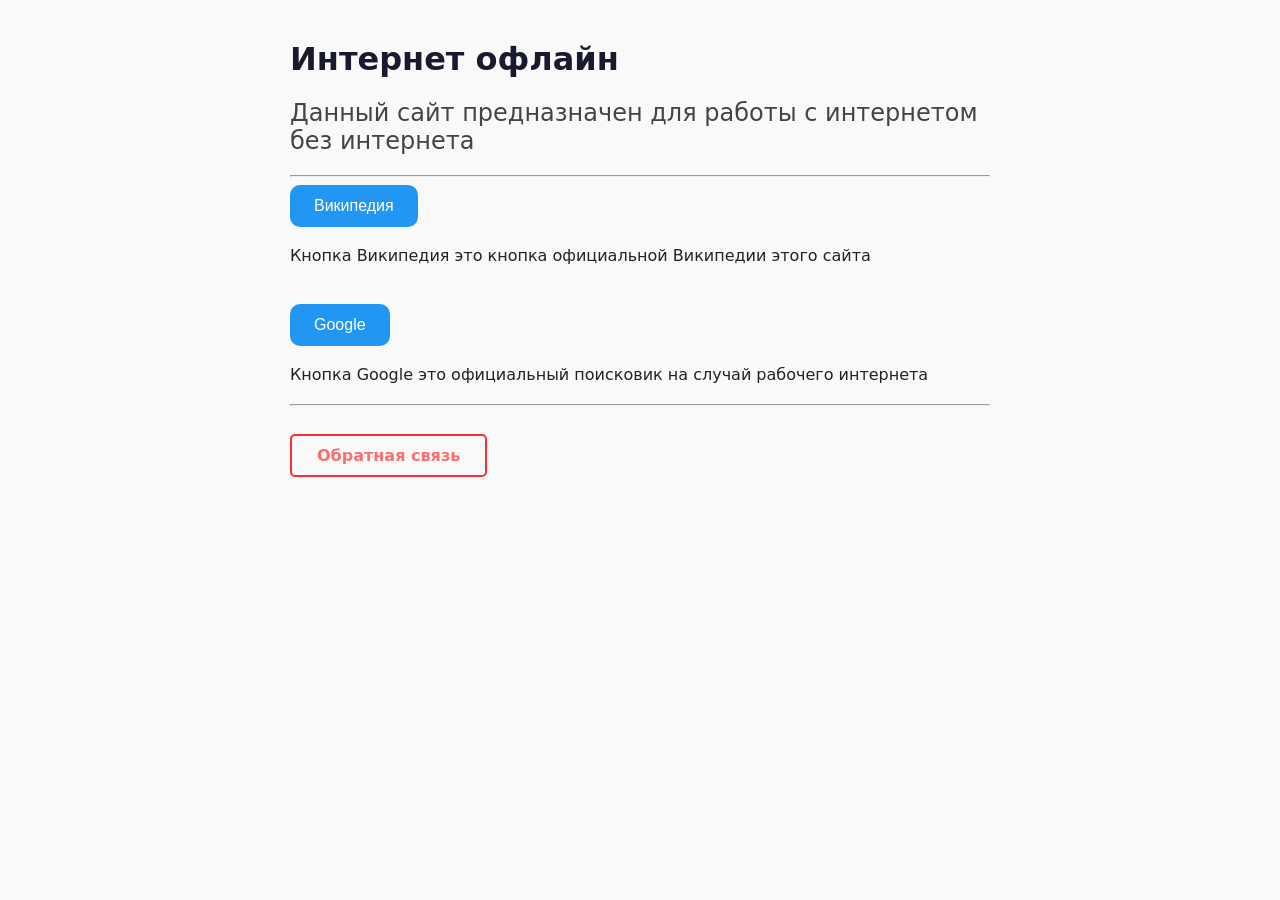
<file: index.html>
<!DOCTYPE html>
<html lang="ru">
<head>
    <meta charset="UTF-8">
    <title>Интернет-офлайн</title>
    <meta name="viewport" content="width=device-width, initial-scale=1.0">
    <link rel="stylesheet" href="style.css">
</head>
<body>
    <h1>Интернет офлайн</h1>
    <h2>Данный сайт предназначен для работы с интернетом без интернета</h2>
    <hr>
    <a href="wiki/">
        <button class="кнопка">Википедия</button>
    </a>
    <p>Кнопка Википедия это кнопка официальной Википедии этого сайта</p>
    <br>
    <a href="https://google.com">
        <button class="кнопка">Google</button>
    </a>
    <p>Кнопка Google это официальный поисковик на случай рабочего интернета</p>
    <hr>
    <a href="mailto:dvadimov36@gmail.com" class="email-button">Обратная связь</a>
    
    <script>
        if ('serviceWorker' in navigator) {
            navigator.serviceWorker.register('/sw.js')
        }
    </script>
</body>
</html>
</file>
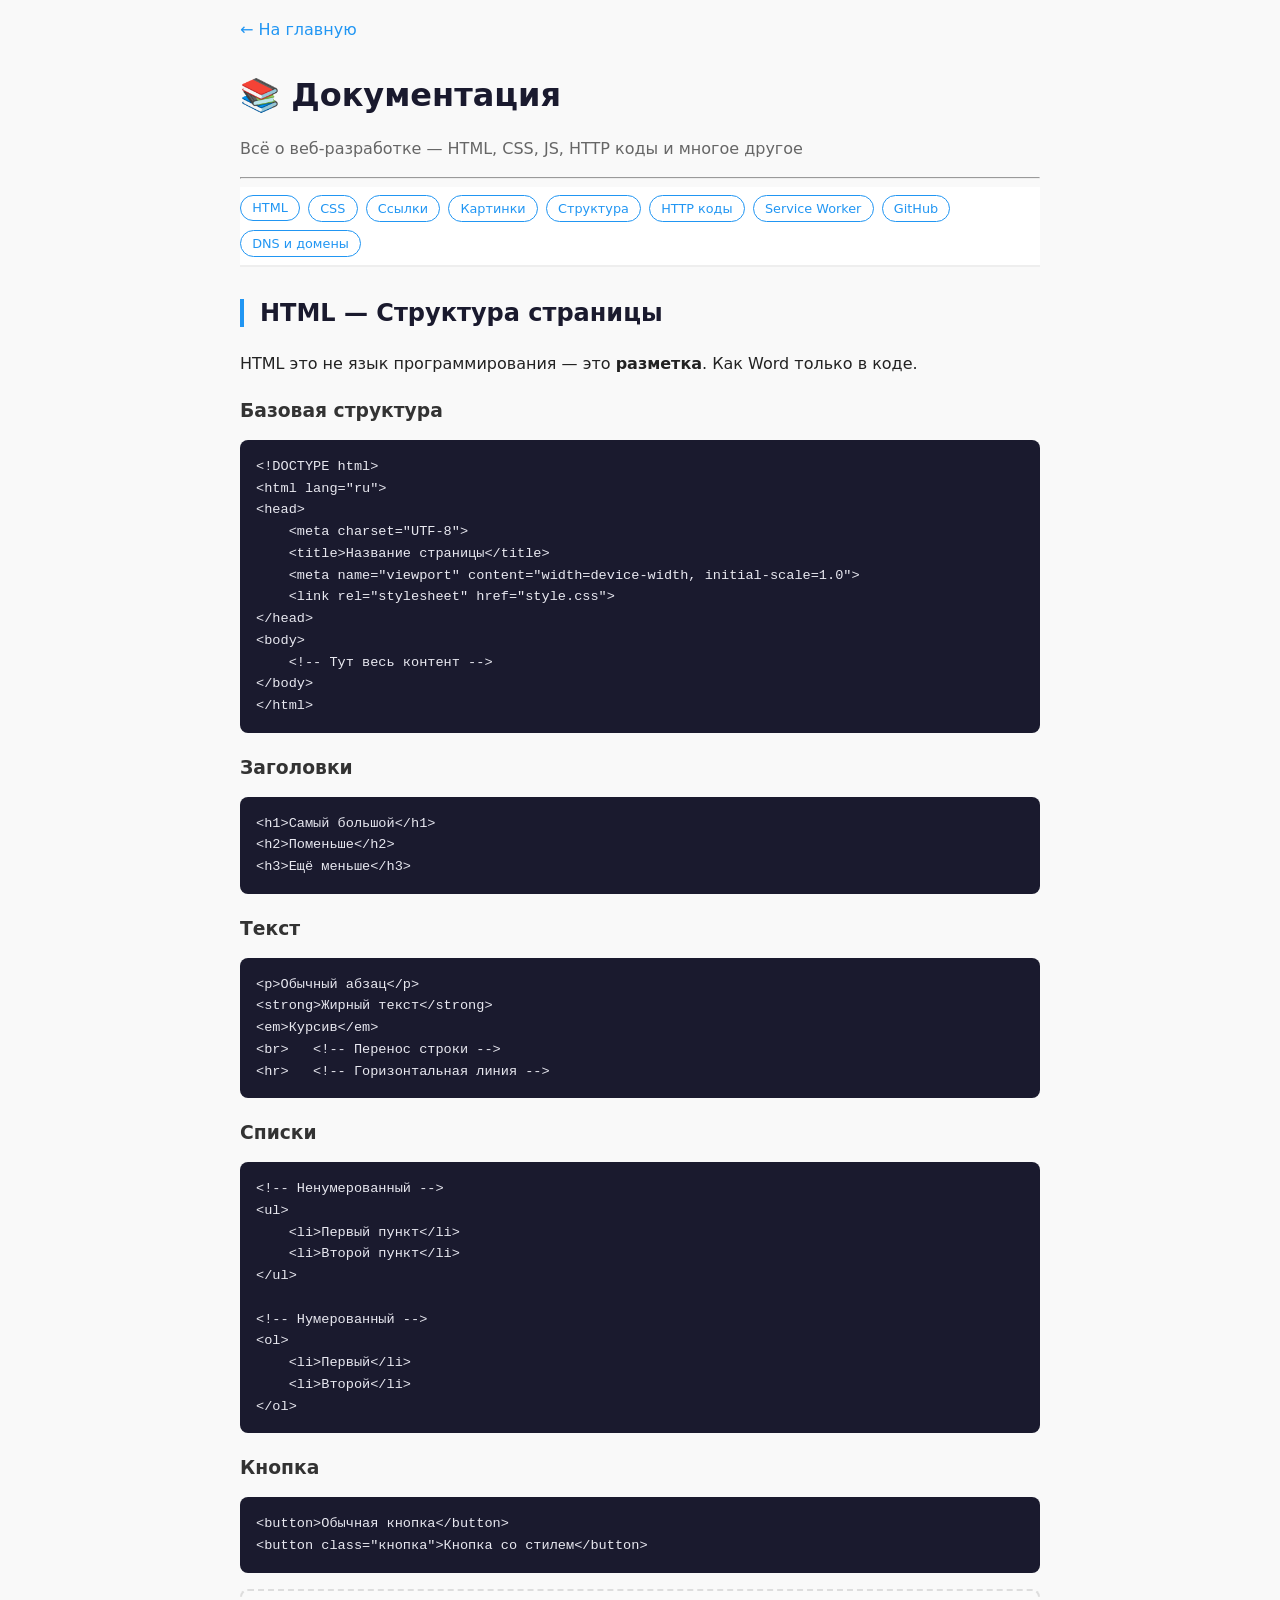
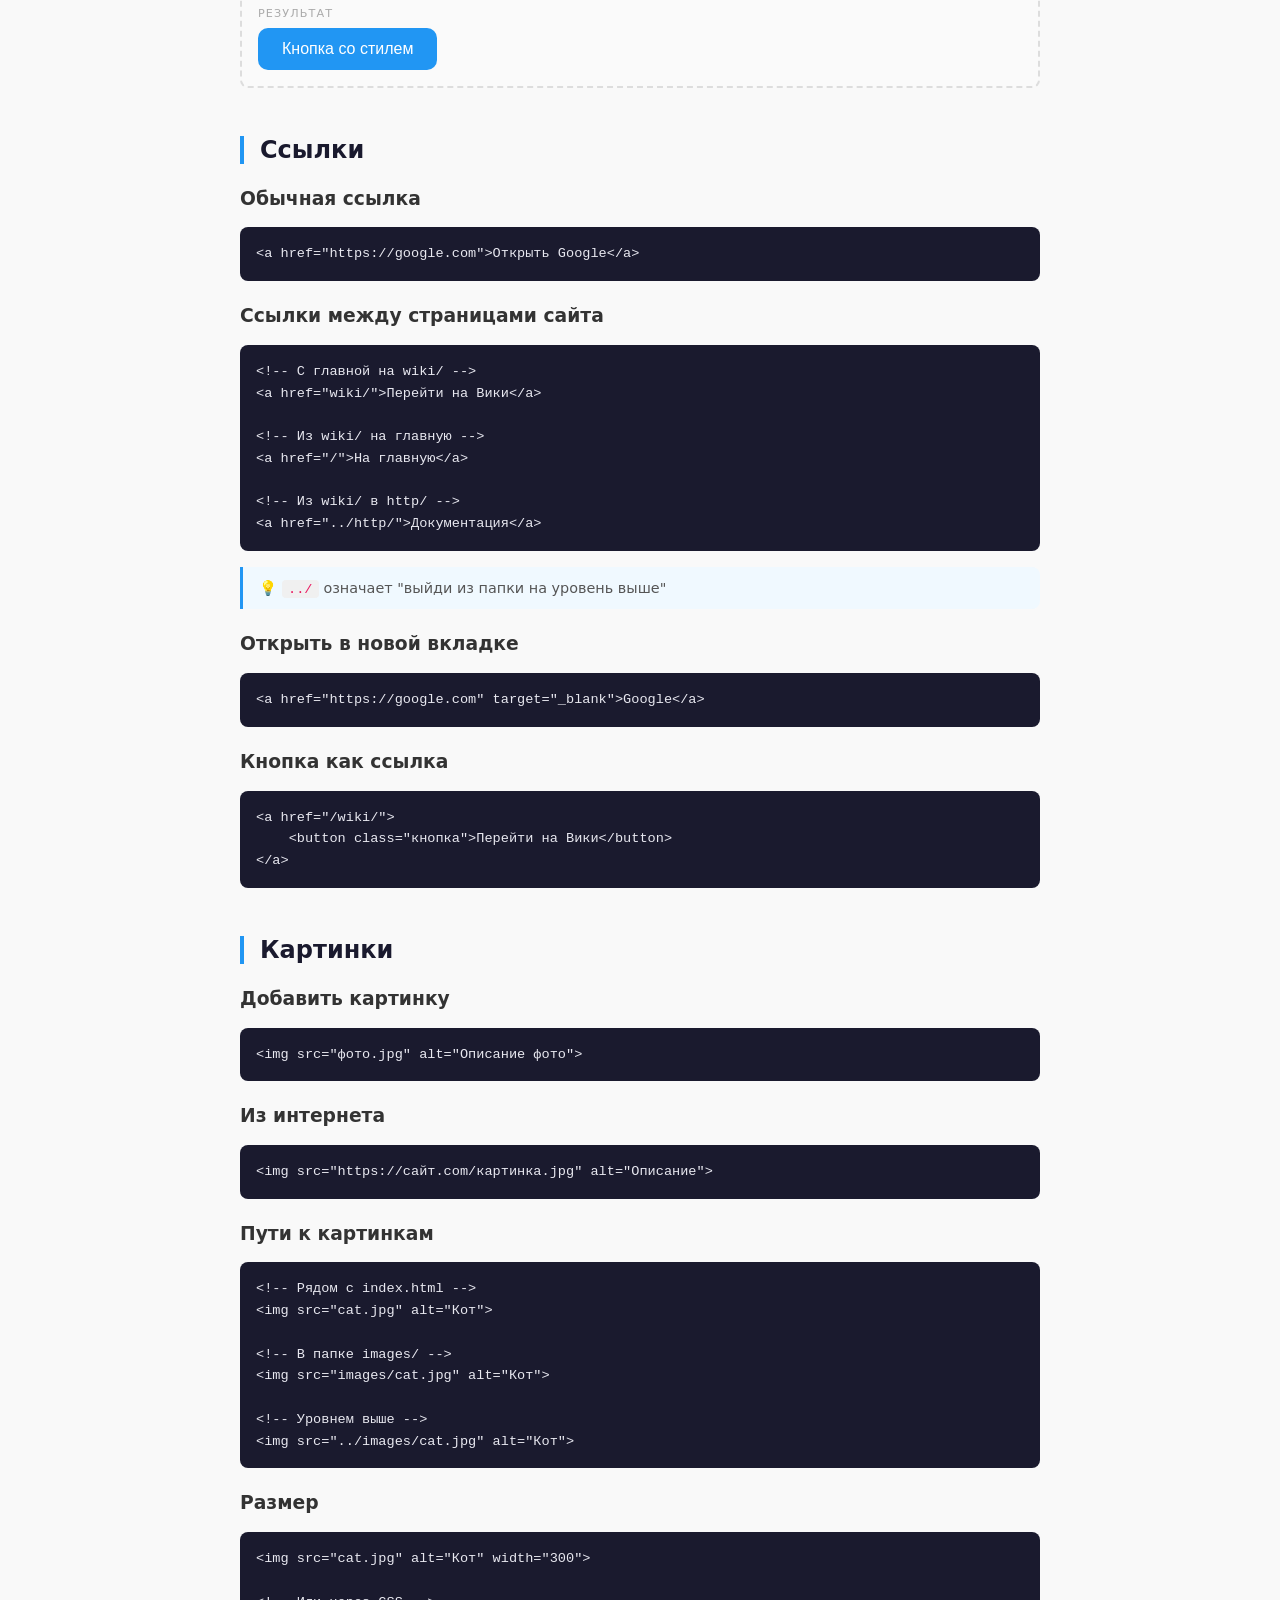
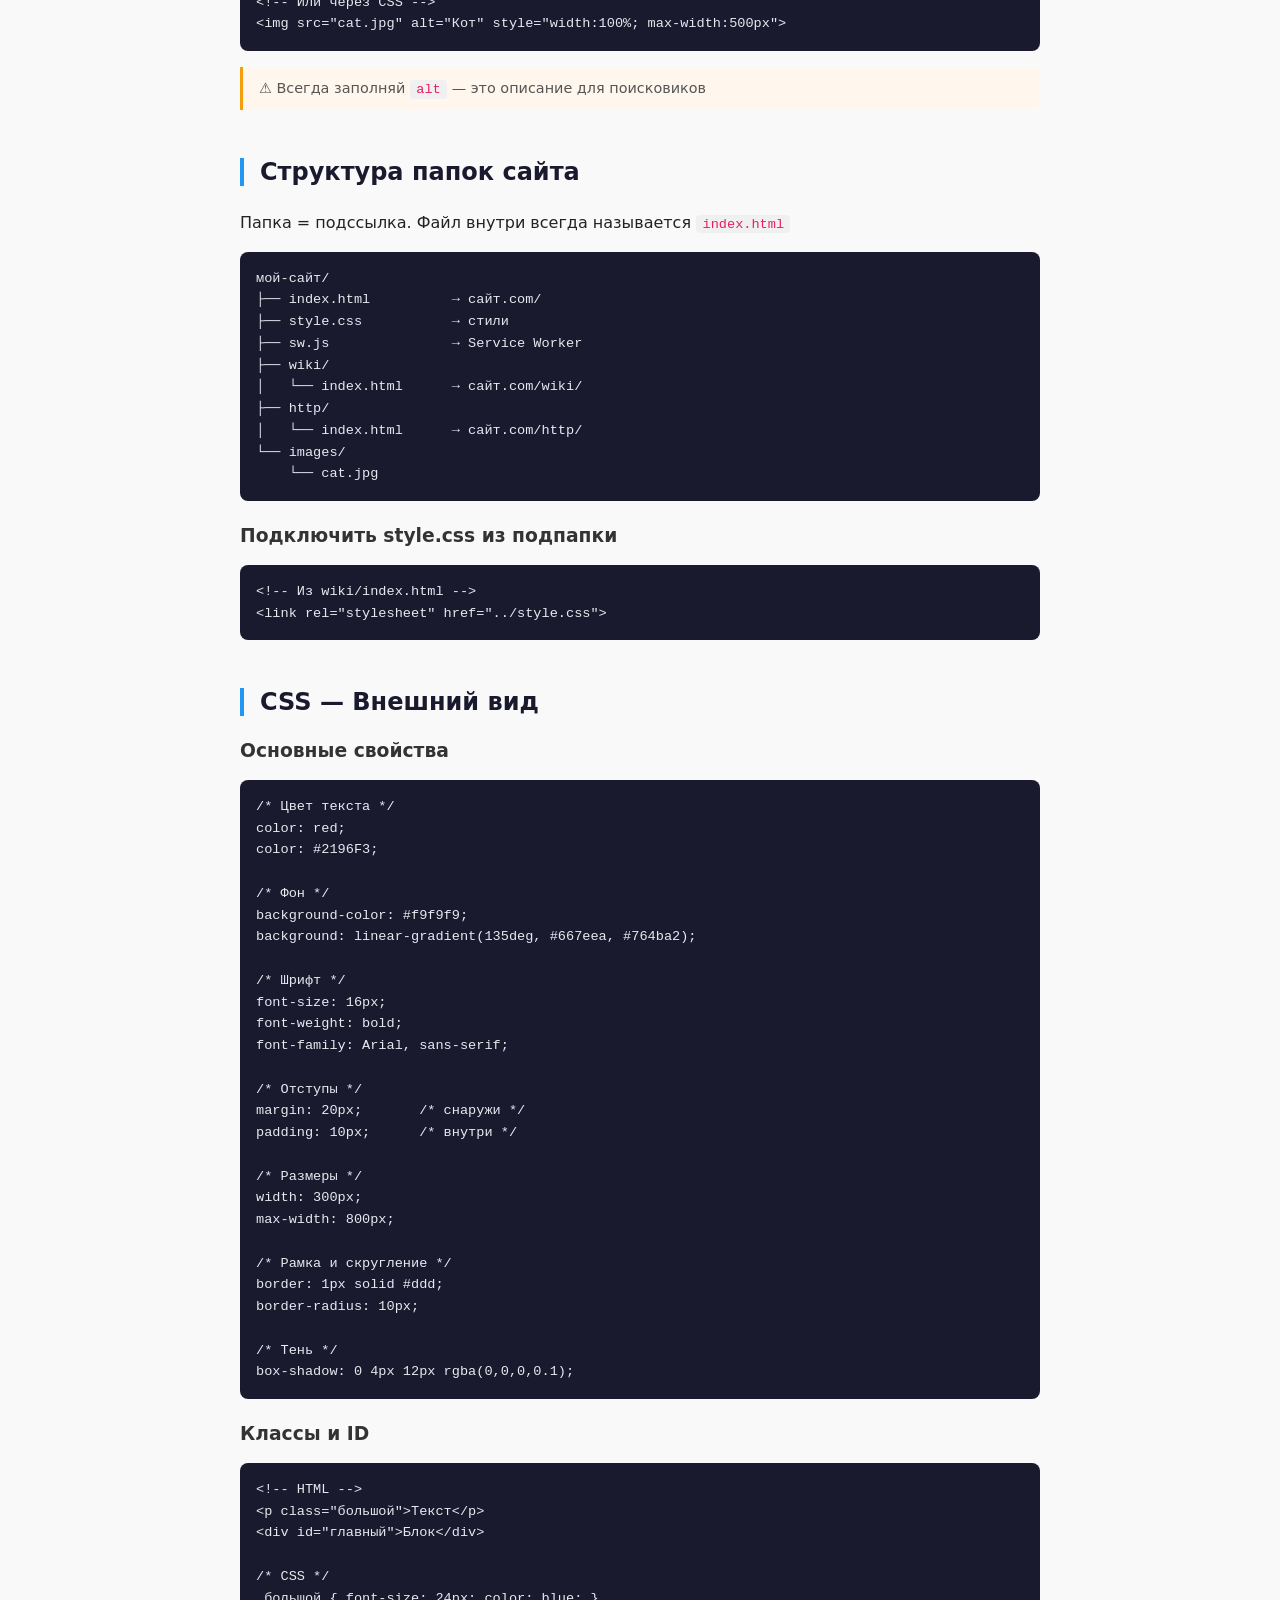
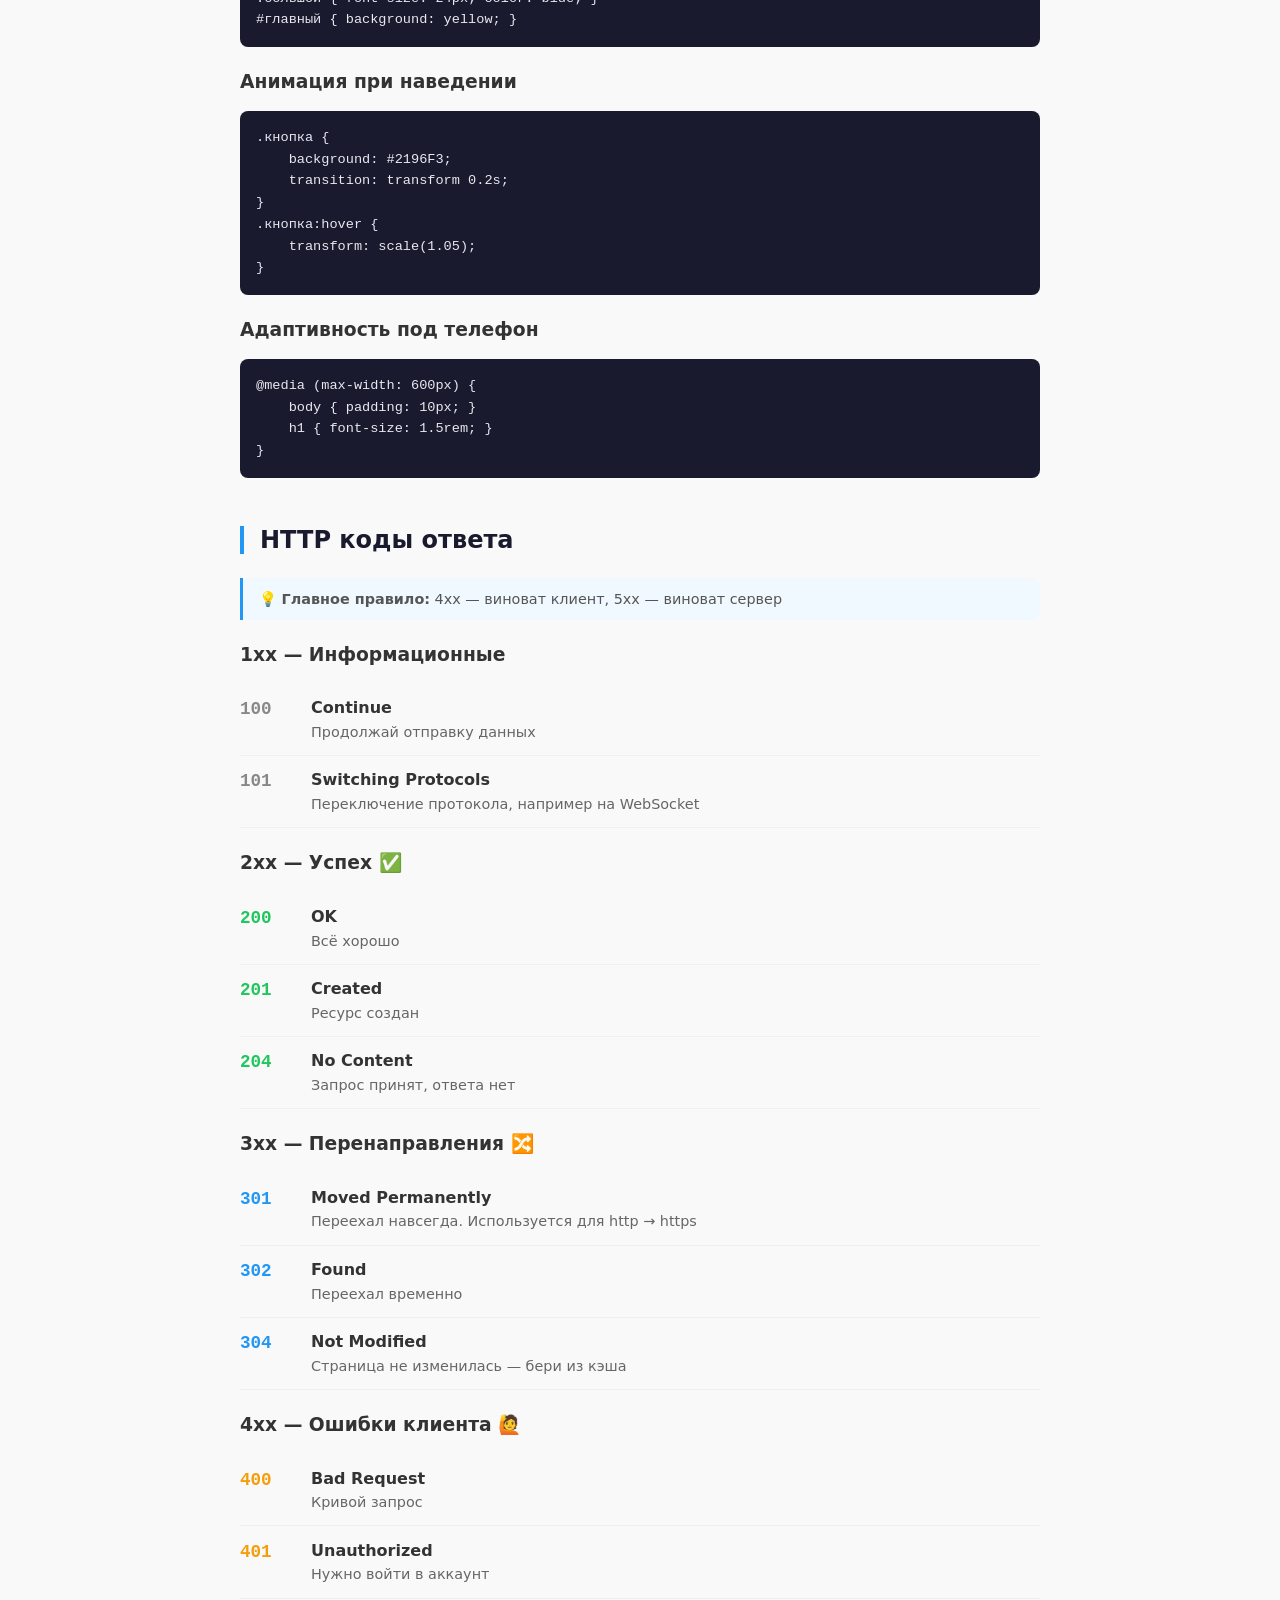
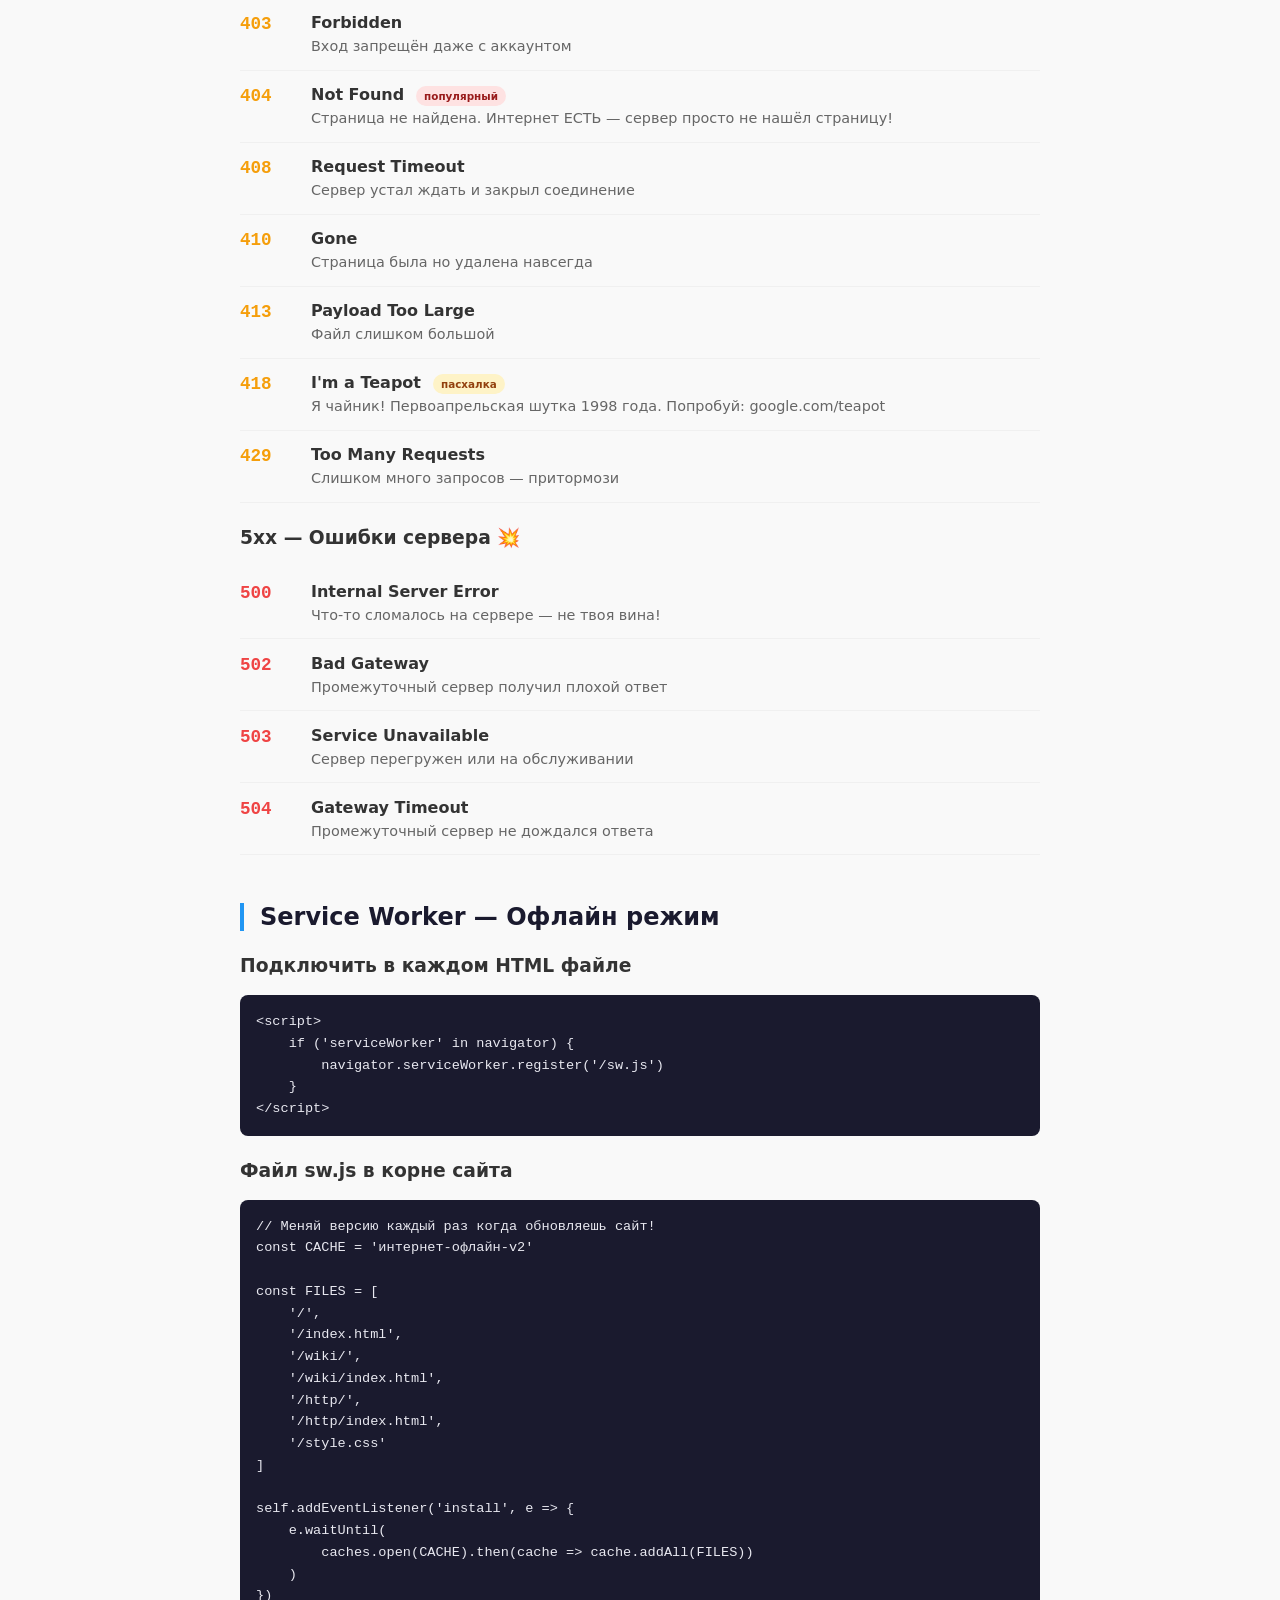
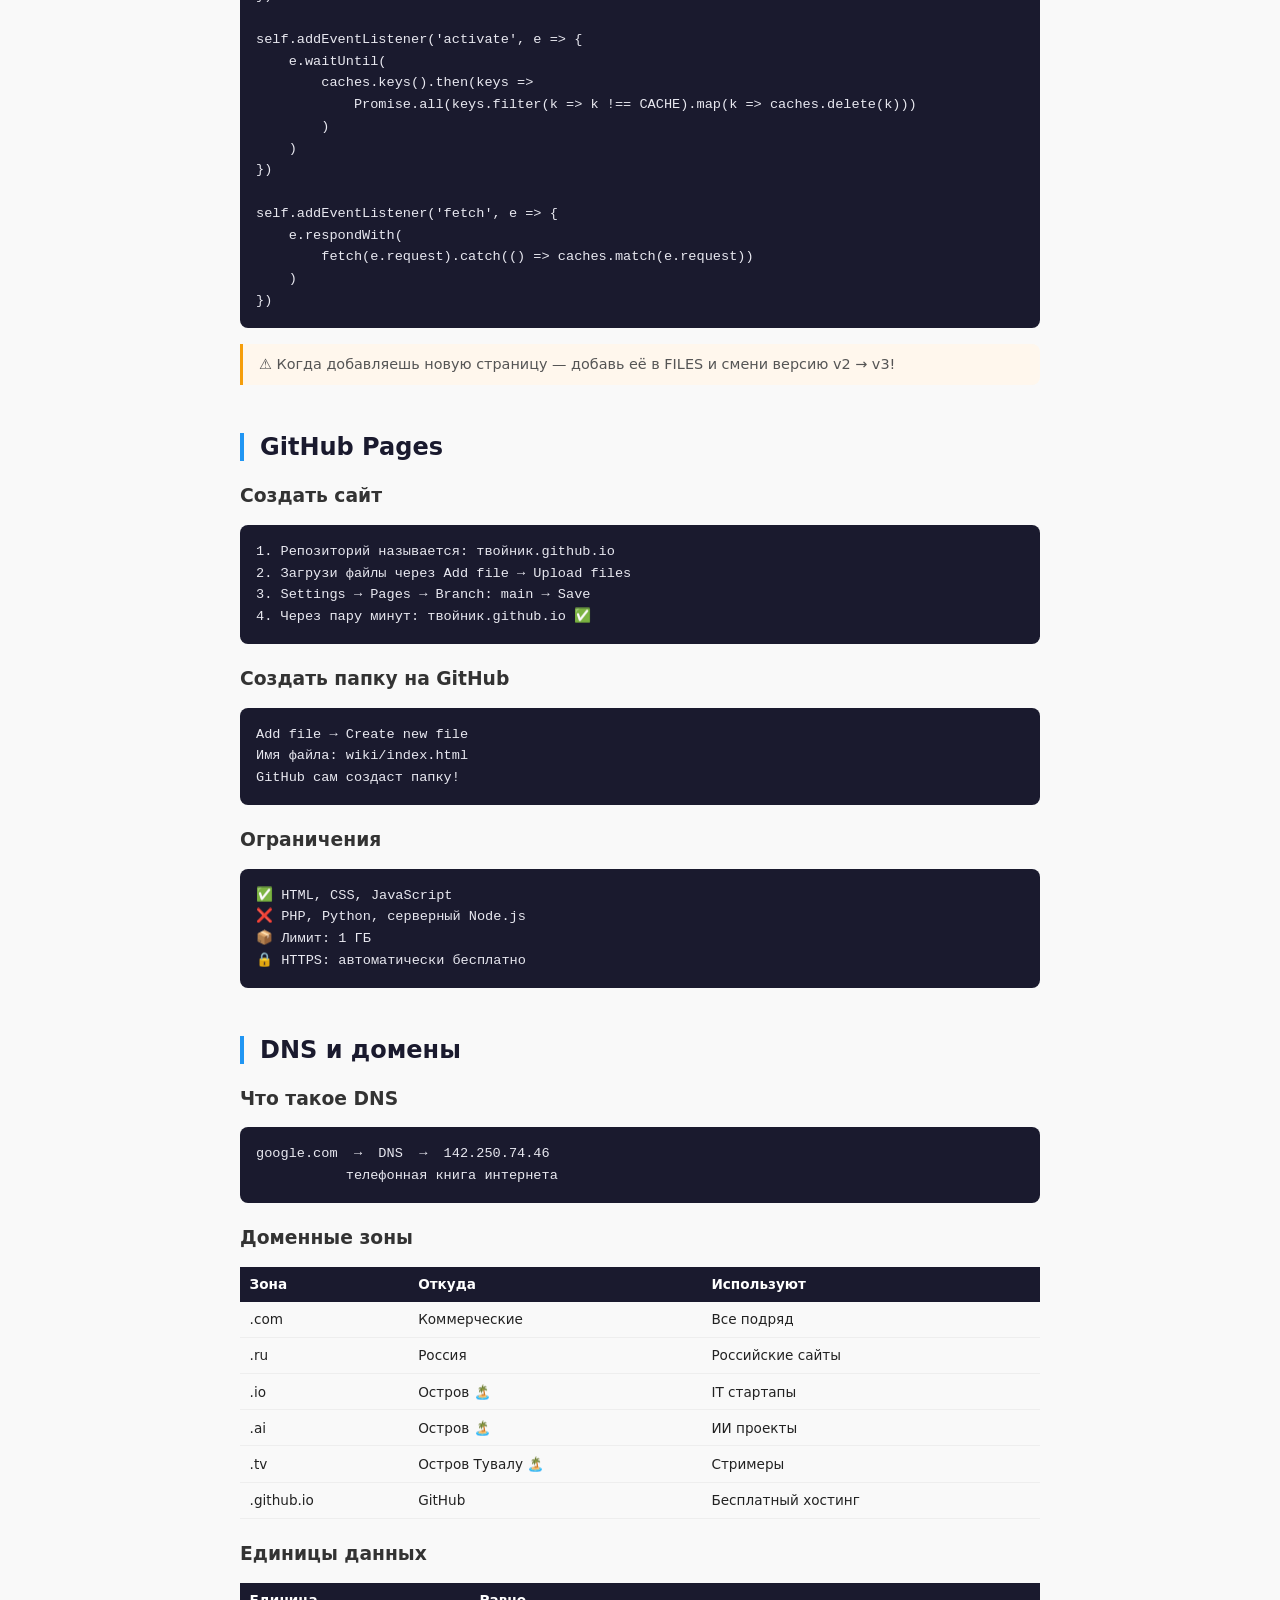
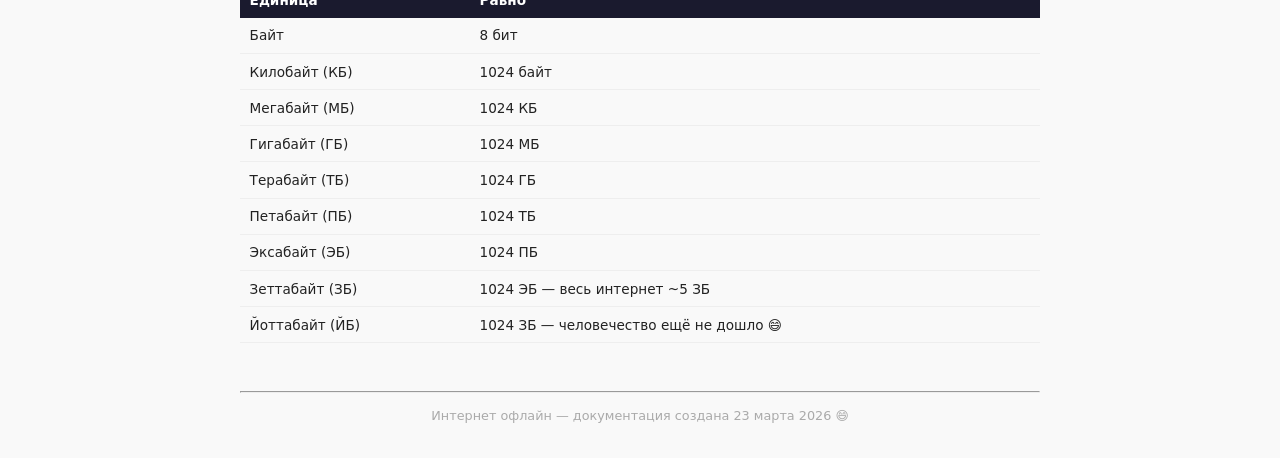
<file: http/index.html>
<!DOCTYPE html>
<html lang="ru">
<head>
    <meta charset="UTF-8">
    <title>Документация — Интернет офлайн</title>
    <meta name="viewport" content="width=device-width, initial-scale=1.0">
    <link rel="stylesheet" href="../style.css">
    <style>
        :root {
            --green: #22c55e;
            --blue: #2196F3;
            --yellow: #f59e0b;
            --red: #ef4444;
            --gray: #888;
        }

        body { max-width: 800px; margin: 0 auto; padding: 20px; }

        .nav {
            position: sticky;
            top: 0;
            background: white;
            border-bottom: 2px solid #eee;
            padding: 0.5rem 0;
            margin-bottom: 2rem;
            z-index: 100;
            display: flex;
            flex-wrap: wrap;
            gap: 0.5rem;
        }
        .nav a {
            color: var(--blue);
            text-decoration: none;
            font-size: 0.8rem;
            padding: 0.3rem 0.7rem;
            border-radius: 20px;
            border: 1px solid var(--blue);
        }
        .nav a:hover { background: var(--blue); color: white; }

        .section { margin-bottom: 3rem; }
        .section-title {
            font-size: 1.5rem;
            font-weight: 700;
            color: #1a1a2e;
            border-left: 4px solid var(--blue);
            padding-left: 1rem;
            margin-bottom: 1.5rem;
        }
        h3 { color: #333; margin-top: 1.5rem; }

        pre {
            background: #1a1a2e;
            color: #e8e8f0;
            padding: 1rem;
            border-radius: 8px;
            overflow-x: auto;
            font-size: 0.85rem;
            line-height: 1.6;
            margin: 0.5rem 0 1rem;
        }
        code {
            background: #f0f0f0;
            padding: 0.1rem 0.4rem;
            border-radius: 4px;
            font-size: 0.85rem;
            color: #e91e63;
        }
        pre code { background: none; color: inherit; padding: 0; }

        .result {
            border: 2px dashed #ddd;
            border-radius: 8px;
            padding: 1rem;
            margin-bottom: 1rem;
            background: #fafafa;
        }
        .result-label {
            font-size: 0.7rem;
            color: #aaa;
            text-transform: uppercase;
            letter-spacing: 0.1em;
            margin-bottom: 0.5rem;
        }

        .code-list { list-style: none; padding: 0; }
        .code-item {
            display: flex;
            align-items: flex-start;
            gap: 1rem;
            padding: 0.7rem 0;
            border-bottom: 1px solid #f0f0f0;
        }
        .code-num {
            font-weight: 700;
            font-size: 1.1rem;
            min-width: 55px;
            font-family: monospace;
        }
        .code-name { font-weight: 600; color: #333; }
        .code-desc { color: #666; font-size: 0.9rem; }
        .s1xx .code-num { color: var(--gray); }
        .s2xx .code-num { color: var(--green); }
        .s3xx .code-num { color: var(--blue); }
        .s4xx .code-num { color: var(--yellow); }
        .s5xx .code-num { color: var(--red); }

        .badge {
            display: inline-block;
            font-size: 0.65rem;
            padding: 0.1rem 0.5rem;
            border-radius: 20px;
            font-weight: 700;
            margin-left: 0.4rem;
        }
        .badge-fun { background: #fef3c7; color: #92400e; }
        .badge-imp { background: #fee2e2; color: #991b1b; }

        .tip {
            background: #f0f9ff;
            border-left: 3px solid var(--blue);
            padding: 0.8rem 1rem;
            border-radius: 0 8px 8px 0;
            margin: 1rem 0;
            font-size: 0.9rem;
            color: #555;
        }
        .warn {
            background: #fff7ed;
            border-left: 3px solid var(--yellow);
            padding: 0.8rem 1rem;
            border-radius: 0 8px 8px 0;
            margin: 1rem 0;
            font-size: 0.9rem;
            color: #555;
        }

        table { width: 100%; border-collapse: collapse; margin: 1rem 0; }
        th { background: #1a1a2e; color: white; padding: 0.6rem; text-align: left; font-size: 0.85rem; }
        td { padding: 0.6rem; border-bottom: 1px solid #eee; font-size: 0.85rem; }
        tr:hover td { background: #f9f9f9; }

        .nav-back {
            display: inline-block;
            margin-bottom: 1rem;
            color: var(--blue);
            text-decoration: none;
        }
        .nav-back:hover { text-decoration: underline; }
    </style>
</head>
<body>

<a href="/" class="nav-back">← На главную</a>

<h1>📚 Документация</h1>
<p style="color:#666">Всё о веб-разработке — HTML, CSS, JS, HTTP коды и многое другое</p>
<hr>

<div class="nav">
    <a href="#html">HTML</a>
    <a href="#css">CSS</a>
    <a href="#links">Ссылки</a>
    <a href="#images">Картинки</a>
    <a href="#structure">Структура</a>
    <a href="#http">HTTP коды</a>
    <a href="#sw">Service Worker</a>
    <a href="#git">GitHub</a>
    <a href="#dns">DNS и домены</a>
</div>

<!-- HTML -->
<div class="section" id="html">
    <div class="section-title">HTML — Структура страницы</div>
    <p>HTML это не язык программирования — это <strong>разметка</strong>. Как Word только в коде.</p>

    <h3>Базовая структура</h3>
    <pre><code>&lt;!DOCTYPE html&gt;
&lt;html lang="ru"&gt;
&lt;head&gt;
    &lt;meta charset="UTF-8"&gt;
    &lt;title&gt;Название страницы&lt;/title&gt;
    &lt;meta name="viewport" content="width=device-width, initial-scale=1.0"&gt;
    &lt;link rel="stylesheet" href="style.css"&gt;
&lt;/head&gt;
&lt;body&gt;
    &lt;!-- Тут весь контент --&gt;
&lt;/body&gt;
&lt;/html&gt;</code></pre>

    <h3>Заголовки</h3>
    <pre><code>&lt;h1&gt;Самый большой&lt;/h1&gt;
&lt;h2&gt;Поменьше&lt;/h2&gt;
&lt;h3&gt;Ещё меньше&lt;/h3&gt;</code></pre>

    <h3>Текст</h3>
    <pre><code>&lt;p&gt;Обычный абзац&lt;/p&gt;
&lt;strong&gt;Жирный текст&lt;/strong&gt;
&lt;em&gt;Курсив&lt;/em&gt;
&lt;br&gt;   &lt;!-- Перенос строки --&gt;
&lt;hr&gt;   &lt;!-- Горизонтальная линия --&gt;</code></pre>

    <h3>Списки</h3>
    <pre><code>&lt;!-- Ненумерованный --&gt;
&lt;ul&gt;
    &lt;li&gt;Первый пункт&lt;/li&gt;
    &lt;li&gt;Второй пункт&lt;/li&gt;
&lt;/ul&gt;

&lt;!-- Нумерованный --&gt;
&lt;ol&gt;
    &lt;li&gt;Первый&lt;/li&gt;
    &lt;li&gt;Второй&lt;/li&gt;
&lt;/ol&gt;</code></pre>

    <h3>Кнопка</h3>
    <pre><code>&lt;button&gt;Обычная кнопка&lt;/button&gt;
&lt;button class="кнопка"&gt;Кнопка со стилем&lt;/button&gt;</code></pre>
    <div class="result">
        <div class="result-label">Результат</div>
        <button class="кнопка">Кнопка со стилем</button>
    </div>
</div>

<!-- ССЫЛКИ -->
<div class="section" id="links">
    <div class="section-title">Ссылки</div>

    <h3>Обычная ссылка</h3>
    <pre><code>&lt;a href="https://google.com"&gt;Открыть Google&lt;/a&gt;</code></pre>

    <h3>Ссылки между страницами сайта</h3>
    <pre><code>&lt;!-- С главной на wiki/ --&gt;
&lt;a href="wiki/"&gt;Перейти на Вики&lt;/a&gt;

&lt;!-- Из wiki/ на главную --&gt;
&lt;a href="/"&gt;На главную&lt;/a&gt;

&lt;!-- Из wiki/ в http/ --&gt;
&lt;a href="../http/"&gt;Документация&lt;/a&gt;</code></pre>
    <div class="tip">💡 <code>../</code> означает "выйди из папки на уровень выше"</div>

    <h3>Открыть в новой вкладке</h3>
    <pre><code>&lt;a href="https://google.com" target="_blank"&gt;Google&lt;/a&gt;</code></pre>

    <h3>Кнопка как ссылка</h3>
    <pre><code>&lt;a href="/wiki/"&gt;
    &lt;button class="кнопка"&gt;Перейти на Вики&lt;/button&gt;
&lt;/a&gt;</code></pre>
</div>

<!-- КАРТИНКИ -->
<div class="section" id="images">
    <div class="section-title">Картинки</div>

    <h3>Добавить картинку</h3>
    <pre><code>&lt;img src="фото.jpg" alt="Описание фото"&gt;</code></pre>

    <h3>Из интернета</h3>
    <pre><code>&lt;img src="https://сайт.com/картинка.jpg" alt="Описание"&gt;</code></pre>

    <h3>Пути к картинкам</h3>
    <pre><code>&lt;!-- Рядом с index.html --&gt;
&lt;img src="cat.jpg" alt="Кот"&gt;

&lt;!-- В папке images/ --&gt;
&lt;img src="images/cat.jpg" alt="Кот"&gt;

&lt;!-- Уровнем выше --&gt;
&lt;img src="../images/cat.jpg" alt="Кот"&gt;</code></pre>

    <h3>Размер</h3>
    <pre><code>&lt;img src="cat.jpg" alt="Кот" width="300"&gt;

&lt;!-- Или через CSS --&gt;
&lt;img src="cat.jpg" alt="Кот" style="width:100%; max-width:500px"&gt;</code></pre>
    <div class="warn">⚠️ Всегда заполняй <code>alt</code> — это описание для поисковиков</div>
</div>

<!-- СТРУКТУРА -->
<div class="section" id="structure">
    <div class="section-title">Структура папок сайта</div>
    <p>Папка = подссылка. Файл внутри всегда называется <code>index.html</code></p>
    <pre><code>мой-сайт/
├── index.html          → сайт.com/
├── style.css           → стили
├── sw.js               → Service Worker
├── wiki/
│   └── index.html      → сайт.com/wiki/
├── http/
│   └── index.html      → сайт.com/http/
└── images/
    └── cat.jpg</code></pre>

    <h3>Подключить style.css из подпапки</h3>
    <pre><code>&lt;!-- Из wiki/index.html --&gt;
&lt;link rel="stylesheet" href="../style.css"&gt;</code></pre>
</div>

<!-- CSS -->
<div class="section" id="css">
    <div class="section-title">CSS — Внешний вид</div>

    <h3>Основные свойства</h3>
    <pre><code>/* Цвет текста */
color: red;
color: #2196F3;

/* Фон */
background-color: #f9f9f9;
background: linear-gradient(135deg, #667eea, #764ba2);

/* Шрифт */
font-size: 16px;
font-weight: bold;
font-family: Arial, sans-serif;

/* Отступы */
margin: 20px;       /* снаружи */
padding: 10px;      /* внутри */

/* Размеры */
width: 300px;
max-width: 800px;

/* Рамка и скругление */
border: 1px solid #ddd;
border-radius: 10px;

/* Тень */
box-shadow: 0 4px 12px rgba(0,0,0,0.1);</code></pre>

    <h3>Классы и ID</h3>
    <pre><code>&lt;!-- HTML --&gt;
&lt;p class="большой"&gt;Текст&lt;/p&gt;
&lt;div id="главный"&gt;Блок&lt;/div&gt;

/* CSS */
.большой { font-size: 24px; color: blue; }
#главный { background: yellow; }</code></pre>

    <h3>Анимация при наведении</h3>
    <pre><code>.кнопка {
    background: #2196F3;
    transition: transform 0.2s;
}
.кнопка:hover {
    transform: scale(1.05);
}</code></pre>

    <h3>Адаптивность под телефон</h3>
    <pre><code>@media (max-width: 600px) {
    body { padding: 10px; }
    h1 { font-size: 1.5rem; }
}</code></pre>
</div>

<!-- HTTP КОДЫ -->
<div class="section" id="http">
    <div class="section-title">HTTP коды ответа</div>
    <div class="tip">💡 <strong>Главное правило:</strong> 4xx — виноват клиент, 5xx — виноват сервер</div>

    <h3>1xx — Информационные</h3>
    <ul class="code-list s1xx">
        <li class="code-item"><span class="code-num">100</span><div><div class="code-name">Continue</div><div class="code-desc">Продолжай отправку данных</div></div></li>
        <li class="code-item"><span class="code-num">101</span><div><div class="code-name">Switching Protocols</div><div class="code-desc">Переключение протокола, например на WebSocket</div></div></li>
    </ul>

    <h3>2xx — Успех ✅</h3>
    <ul class="code-list s2xx">
        <li class="code-item"><span class="code-num">200</span><div><div class="code-name">OK</div><div class="code-desc">Всё хорошо</div></div></li>
        <li class="code-item"><span class="code-num">201</span><div><div class="code-name">Created</div><div class="code-desc">Ресурс создан</div></div></li>
        <li class="code-item"><span class="code-num">204</span><div><div class="code-name">No Content</div><div class="code-desc">Запрос принят, ответа нет</div></div></li>
    </ul>

    <h3>3xx — Перенаправления 🔀</h3>
    <ul class="code-list s3xx">
        <li class="code-item"><span class="code-num">301</span><div><div class="code-name">Moved Permanently</div><div class="code-desc">Переехал навсегда. Используется для http → https</div></div></li>
        <li class="code-item"><span class="code-num">302</span><div><div class="code-name">Found</div><div class="code-desc">Переехал временно</div></div></li>
        <li class="code-item"><span class="code-num">304</span><div><div class="code-name">Not Modified</div><div class="code-desc">Страница не изменилась — бери из кэша</div></div></li>
    </ul>

    <h3>4xx — Ошибки клиента 🙋</h3>
    <ul class="code-list s4xx">
        <li class="code-item"><span class="code-num">400</span><div><div class="code-name">Bad Request</div><div class="code-desc">Кривой запрос</div></div></li>
        <li class="code-item"><span class="code-num">401</span><div><div class="code-name">Unauthorized</div><div class="code-desc">Нужно войти в аккаунт</div></div></li>
        <li class="code-item"><span class="code-num">403</span><div><div class="code-name">Forbidden</div><div class="code-desc">Вход запрещён даже с аккаунтом</div></div></li>
        <li class="code-item"><span class="code-num">404</span><div><div class="code-name">Not Found <span class="badge badge-imp">популярный</span></div><div class="code-desc">Страница не найдена. Интернет ЕСТЬ — сервер просто не нашёл страницу!</div></div></li>
        <li class="code-item"><span class="code-num">408</span><div><div class="code-name">Request Timeout</div><div class="code-desc">Сервер устал ждать и закрыл соединение</div></div></li>
        <li class="code-item"><span class="code-num">410</span><div><div class="code-name">Gone</div><div class="code-desc">Страница была но удалена навсегда</div></div></li>
        <li class="code-item"><span class="code-num">413</span><div><div class="code-name">Payload Too Large</div><div class="code-desc">Файл слишком большой</div></div></li>
        <li class="code-item"><span class="code-num">418</span><div><div class="code-name">I'm a Teapot <span class="badge badge-fun">пасхалка</span></div><div class="code-desc">Я чайник! Первоапрельская шутка 1998 года. Попробуй: google.com/teapot</div></div></li>
        <li class="code-item"><span class="code-num">429</span><div><div class="code-name">Too Many Requests</div><div class="code-desc">Слишком много запросов — притормози</div></div></li>
    </ul>

    <h3>5xx — Ошибки сервера 💥</h3>
    <ul class="code-list s5xx">
        <li class="code-item"><span class="code-num">500</span><div><div class="code-name">Internal Server Error</div><div class="code-desc">Что-то сломалось на сервере — не твоя вина!</div></div></li>
        <li class="code-item"><span class="code-num">502</span><div><div class="code-name">Bad Gateway</div><div class="code-desc">Промежуточный сервер получил плохой ответ</div></div></li>
        <li class="code-item"><span class="code-num">503</span><div><div class="code-name">Service Unavailable</div><div class="code-desc">Сервер перегружен или на обслуживании</div></div></li>
        <li class="code-item"><span class="code-num">504</span><div><div class="code-name">Gateway Timeout</div><div class="code-desc">Промежуточный сервер не дождался ответа</div></div></li>
    </ul>
</div>

<!-- SERVICE WORKER -->
<div class="section" id="sw">
    <div class="section-title">Service Worker — Офлайн режим</div>

    <h3>Подключить в каждом HTML файле</h3>
    <pre><code>&lt;script&gt;
    if ('serviceWorker' in navigator) {
        navigator.serviceWorker.register('/sw.js')
    }
&lt;/script&gt;</code></pre>

    <h3>Файл sw.js в корне сайта</h3>
    <pre><code>// Меняй версию каждый раз когда обновляешь сайт!
const CACHE = 'интернет-офлайн-v2'

const FILES = [
    '/',
    '/index.html',
    '/wiki/',
    '/wiki/index.html',
    '/http/',
    '/http/index.html',
    '/style.css'
]

self.addEventListener('install', e => {
    e.waitUntil(
        caches.open(CACHE).then(cache => cache.addAll(FILES))
    )
})

self.addEventListener('activate', e => {
    e.waitUntil(
        caches.keys().then(keys =>
            Promise.all(keys.filter(k => k !== CACHE).map(k => caches.delete(k)))
        )
    )
})

self.addEventListener('fetch', e => {
    e.respondWith(
        fetch(e.request).catch(() => caches.match(e.request))
    )
})</code></pre>
    <div class="warn">⚠️ Когда добавляешь новую страницу — добавь её в FILES и смени версию v2 → v3!</div>
</div>

<!-- GITHUB -->
<div class="section" id="git">
    <div class="section-title">GitHub Pages</div>

    <h3>Создать сайт</h3>
    <pre><code>1. Репозиторий называется: твойник.github.io
2. Загрузи файлы через Add file → Upload files
3. Settings → Pages → Branch: main → Save
4. Через пару минут: твойник.github.io ✅</code></pre>

    <h3>Создать папку на GitHub</h3>
    <pre><code>Add file → Create new file
Имя файла: wiki/index.html
GitHub сам создаст папку!</code></pre>

    <h3>Ограничения</h3>
    <pre><code>✅ HTML, CSS, JavaScript
❌ PHP, Python, серверный Node.js
📦 Лимит: 1 ГБ
🔒 HTTPS: автоматически бесплатно</code></pre>
</div>

<!-- DNS -->
<div class="section" id="dns">
    <div class="section-title">DNS и домены</div>

    <h3>Что такое DNS</h3>
    <pre><code>google.com  →  DNS  →  142.250.74.46
           телефонная книга интернета</code></pre>

    <h3>Доменные зоны</h3>
    <table>
        <tr><th>Зона</th><th>Откуда</th><th>Используют</th></tr>
        <tr><td>.com</td><td>Коммерческие</td><td>Все подряд</td></tr>
        <tr><td>.ru</td><td>Россия</td><td>Российские сайты</td></tr>
        <tr><td>.io</td><td>Остров 🏝️</td><td>IT стартапы</td></tr>
        <tr><td>.ai</td><td>Остров 🏝️</td><td>ИИ проекты</td></tr>
        <tr><td>.tv</td><td>Остров Тувалу 🏝️</td><td>Стримеры</td></tr>
        <tr><td>.github.io</td><td>GitHub</td><td>Бесплатный хостинг</td></tr>
    </table>

    <h3>Единицы данных</h3>
    <table>
        <tr><th>Единица</th><th>Равно</th></tr>
        <tr><td>Байт</td><td>8 бит</td></tr>
        <tr><td>Килобайт (КБ)</td><td>1024 байт</td></tr>
        <tr><td>Мегабайт (МБ)</td><td>1024 КБ</td></tr>
        <tr><td>Гигабайт (ГБ)</td><td>1024 МБ</td></tr>
        <tr><td>Терабайт (ТБ)</td><td>1024 ГБ</td></tr>
        <tr><td>Петабайт (ПБ)</td><td>1024 ТБ</td></tr>
        <tr><td>Эксабайт (ЭБ)</td><td>1024 ПБ</td></tr>
        <tr><td>Зеттабайт (ЗБ)</td><td>1024 ЭБ — весь интернет ~5 ЗБ</td></tr>
        <tr><td>Йоттабайт (ЙБ)</td><td>1024 ЗБ — человечество ещё не дошло 😄</td></tr>
    </table>
</div>

<hr>
<p style="color:#aaa;font-size:0.8rem;text-align:center">Интернет офлайн — документация создана 23 марта 2026 😄</p>

<script>
    if ('serviceWorker' in navigator) {
        navigator.serviceWorker.register('/sw.js')
    }
</script>
</body>
  </html>
</file>
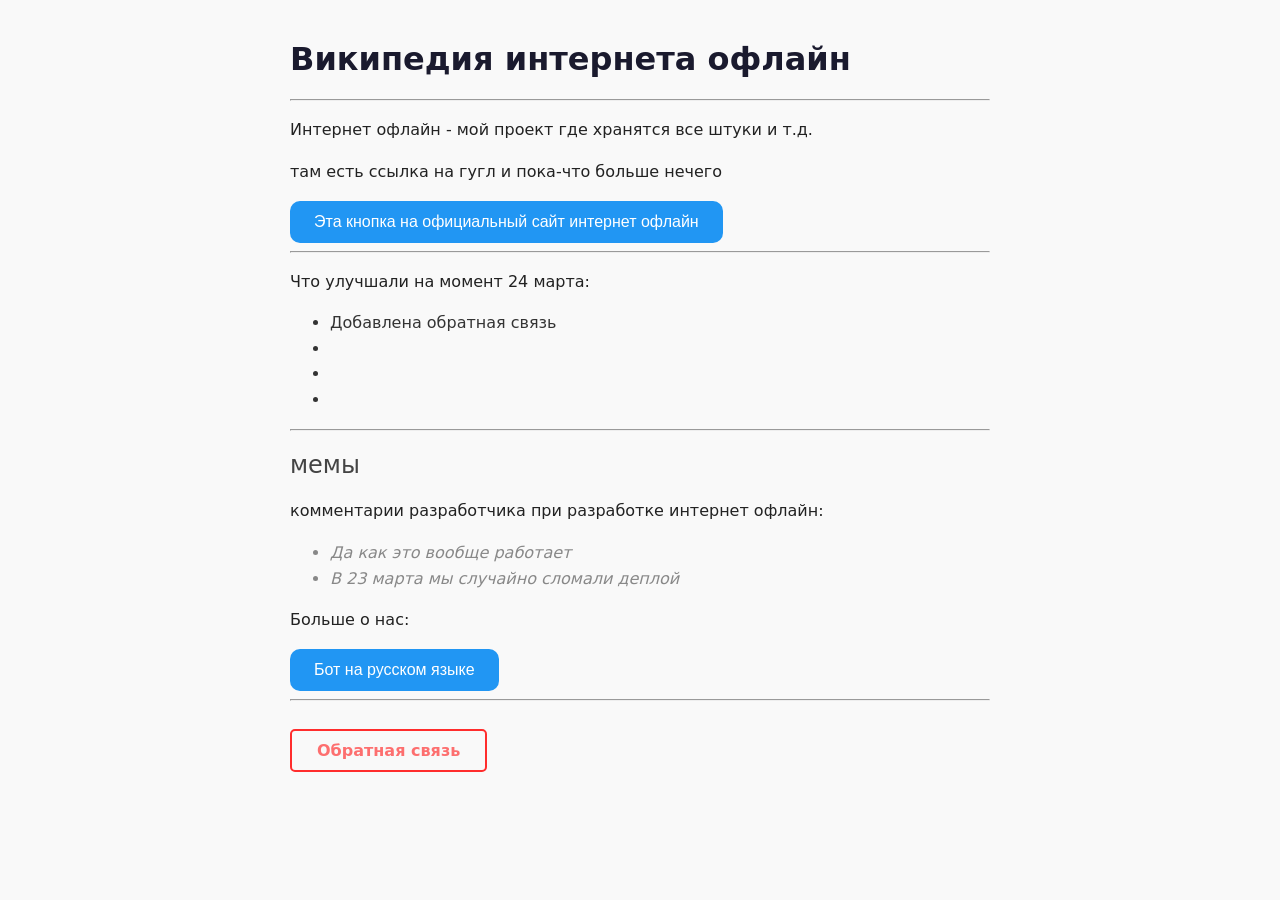
<file: wiki/index.html>
<!DOCTYPE html>
<html lang="ru">
<head>
    <meta charset="UTF-8">
    <title>Википедия моего псевдо интернета</title>
    <meta name="viewport" content="width=device-width, initial-scale=1.0">
    <link rel="stylesheet" href="../style.css">
</head>
<body>
    
    <h1>Википедия интернета офлайн</h1>
    <hr>
    <p>Интернет офлайн - мой проект где хранятся все штуки и т.д.</p>
    <p>там есть ссылка на гугл и пока-что больше нечего</p>
    <a href="/">
        <button class="кнопка">Эта кнопка на официальный сайт интернет офлайн</button>
    </a>
    <hr>
    <p>Что улучшали на момент 24 марта: </p>
    <ul class="инфо">
        <li>Добавлена обратная связь</li>
        <li></li>
        <li></li>
        <li></li>
    </ul>
    <hr>
    <h2>мемы</h2>
    <p>комментарии разработчика при разработке интернет офлайн: </p>
    <ul class="мемы">
        <li>Да как это вообще работает</li>
        <li>В 23 марта мы случайно сломали деплой</li>
    </ul>
    <p>Больше о нас: </p>
    <a href="https://github.com/O5Vadim/bot_in_russian">
        <button class="кнопка">Бот на русском языке</button>
    </a>
    <hr>
    <a href="mailto:dvadimov36@gmail.com" class="email-button">Обратная связь</a>

    <script>
        if ('serviceWorker' in navigator) {
            navigator.serviceWorker.register('/sw.js')
        }
    </script>
</body>
</html>
</file>
<file: style.css>
/* Общий стиль страницы */
body {
    font-family: system-ui, -apple-system, BlinkMacSystemFont,
        "Segoe UI", Roboto, Arial, sans-serif;
    max-width: 700px;
    margin: 40px auto;
    padding: 0 20px;
    background: #f9f9f9;
    color: #222;
}

h1 { color: #1a1a2e; }
h2 { color: #444; font-weight: normal; }

p, li {
    font-size: 16px;
    line-height: 1.6;
}

/* Стиль кнопок */
.кнопка {
    padding: 12px 24px;
    font-size: 16px;
    background-color: #2196F3;
    color: white;
    border: none;
    border-radius: 10px;
    cursor: pointer;
    transition: transform 0.2s, box-shadow 0.2s;
}

/* Анимация при наведении на кнопку */
.кнопка:hover {
    transform: scale(1.05);
    box-shadow: 0 4px 12px rgba(33,150,243,0.4);
}

ul.инфо { color: #333; }
ul.мемы { color: #888; font-style: italic; }

.email-button {
    display: inline-block;
    padding: 10px 25px;
    background-color: transparent;
    color: #ff2d2dad;
    border: 2px solid #ff2d2d; /* Красная рамка под твой стиль */
    border-radius: 5px;
    text-decoration: none;
    font-weight: bold;
    transition: 0.3s;
    margin-top: 20px;
}

.email-button:hover {
    background-color: #ff2d2d; /* При наведении кнопка станет красной */
    color: #000000;
}
</file>
